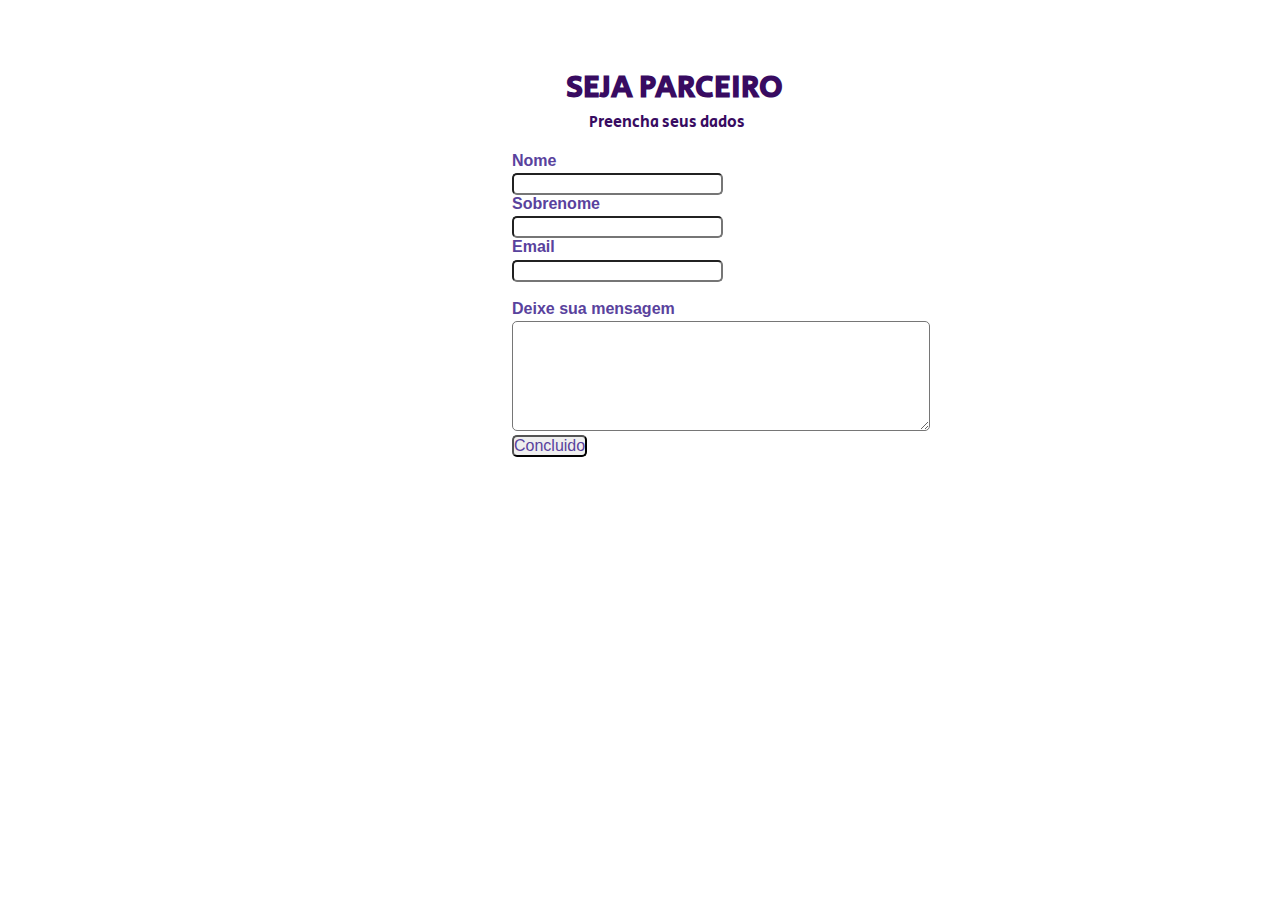
<file: index2.html>
<!DOCTYPE html>
<html lang="pt-br">
<head>
    <meta charset="UTF-8">
    <meta http-equiv="X-UA-Compatible" content="IE=edge">
    <meta name="viewport" content="width=device-width, initial-scale=1.0">
    <link rel="stylesheet" href="css formulario/formulario.css">
    <link rel="preconnect" href="https://fonts.googleapis.com">
    <link rel="preconnect" href="https://fonts.gstatic.com" crossorigin>
    <link href="https://fonts.googleapis.com/css2?family=Secular+One&display=swap" rel="stylesheet">
    <title>FORMULARIO</title>
</head>
<body>

    <!--CABEÇALHO COM TÍTULO E SUBTITULO -->
    <div>
        <h1 id="titulo">SEJA PARCEIRO</h1>
        <p id="subtitulo">Preencha seus dados</p>
        <br>
    </div>

    <!--INICIO DO FORMULARIO-->
    <form>
        <fieldset class="grupo">
            <!--CAMPO DO NOME COM LEGENDA "NOME" E CSS DE CLASSE "CAMPO"-->
            <div class="campo">
                <label for="nome"><strong>Nome</strong></label>
                <input type="text" name="nome" id="nome" required>
            </div>

            <!--CAMPO DO SOBRENOME COM LEGENDA "SOBRENOME"-->
            <div class="campo">
                <label for="sobrenome"><strong>Sobrenome</strong></label>
                <input type="text" name="sobrenome" id="sobrenome" required>
            </div>

            <!--CAMPO DE EMAIL-->
            <div class="campo">
                <label for="email"><strong>Email</strong></label>
                <input type="email" name="email" id="email" required>
            </div>

            <!--CHECK BOX-->
            <fieldset class="grupo">
                
                <!--Caixa texto-->
                <div class="campo">
                    <br>
                    <label for="experiencia"><strong>Deixe sua mensagem</strong></label>
                    <textarea rows="6" style="width: 26em" id="experiencia" name="experiencia"></textarea>
                </div>

                <!--BOTAO-->
                <button class="botao" type="submit" onsubmit="">Concluido</button>

            </fieldset>

        </fieldset>
    </form>
    

    
    
</body>
</html>
</file>
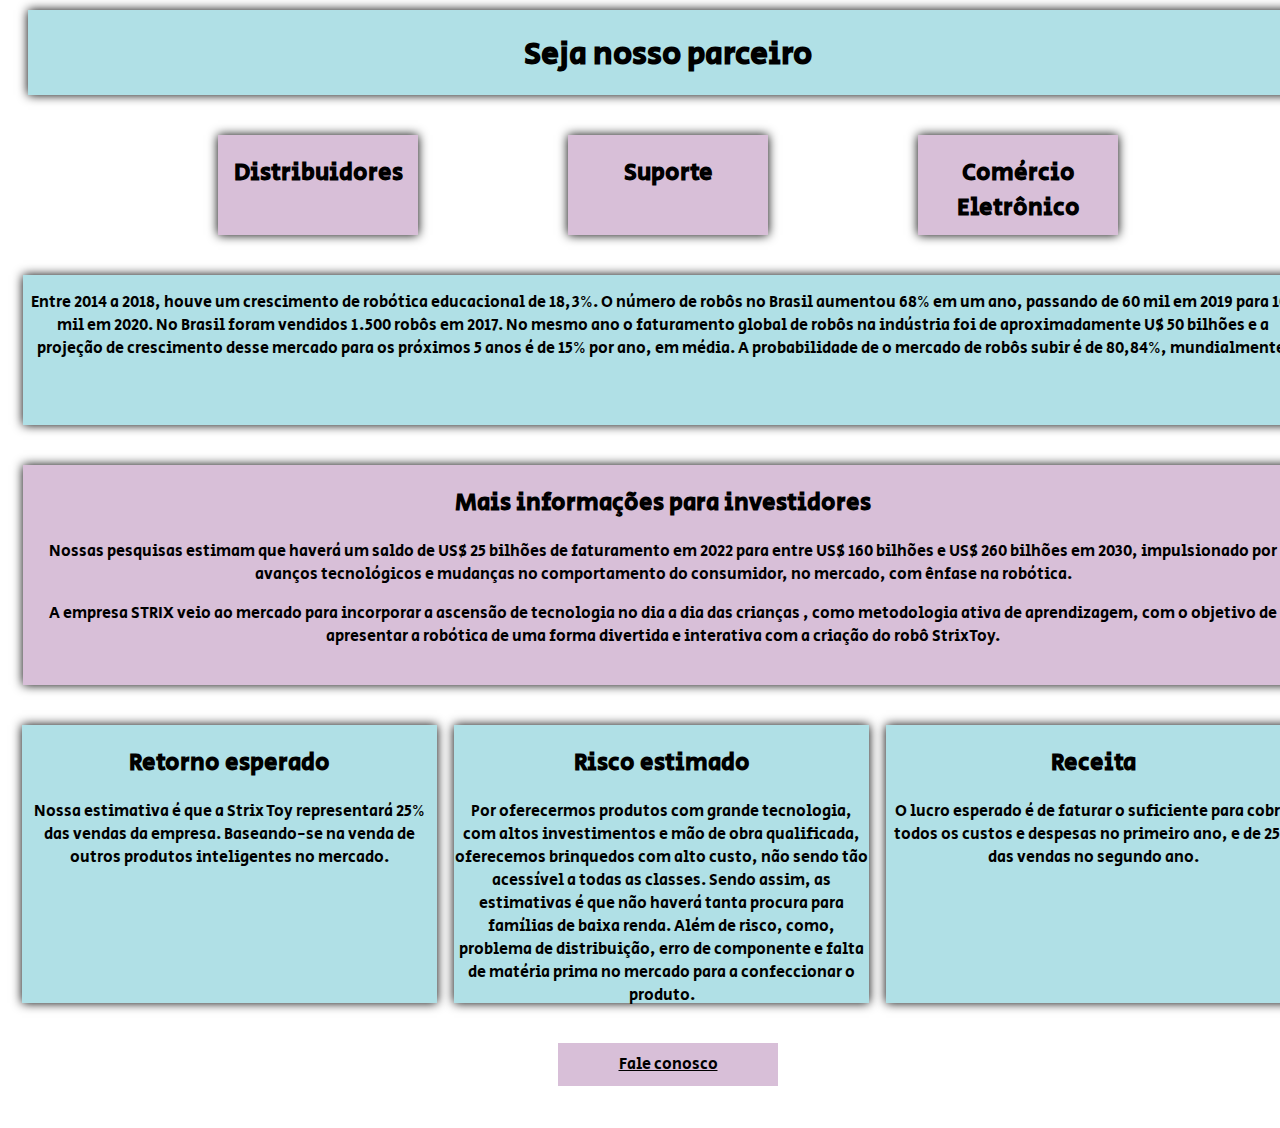
<file: index3.html>
<!DOCTYPE html>
<html lang="pt-br">

<head>
    <meta charset="UTF-8">
    <meta http-equiv="X-UA-Compatible" content="IE=edge">
    <link rel="stylesheet" href="css si/si.css">
    <meta name="viewport" content="width=device-width, initial-scale=1.0">
    <link rel="preconnect" href="https://fonts.googleapis.com">
    <link rel="preconnect" href="https://fonts.gstatic.com" crossorigin>
    <link href="https://fonts.googleapis.com/css2?family=Alfa+Slab+One&display=swap" rel="stylesheet">
    <link rel="preconnect" href="https://fonts.googleapis.com">
    <link rel="preconnect" href="https://fonts.gstatic.com" crossorigin>
    <link href="https://fonts.googleapis.com/css2?family=Alfa+Slab+One&family=Secular+One&display=swap"
        rel="stylesheet">
    <title>Sprint 4 - SI</title>
</head>

<body>
    <div class="main">
        <div class="titulo">
            <h1>Seja nosso parceiro</h1>
        </div>

        <div class="distribuidores">
            <h2>Distribuidores</h2>
        </div>

        <div class="suporte">
            <h2>Suporte</h2>
        </div>

        <div class="comercio">
            <h2>Comércio <br> Eletrônico</h2>
        </div>

        <div class="box1">
            <p>
                Entre 2014 a 2018, houve um crescimento de robótica educacional de 18,3%.
                O número de robôs no Brasil aumentou 68% em um ano,
                passando de 60 mil em 2019 para 101 mil em 2020.
                No Brasil foram vendidos 1.500 robôs em 2017.
                No mesmo ano o faturamento global de robôs na indústria foi de aproximadamente
                U$ 50 bilhões e a projeção de crescimento desse mercado para os próximos 5 anos
                é de 15% por ano, em média. A probabilidade de o mercado de robôs subir é de 80,84%,
                mundialmente.

            </p>
        </div>

        <div class="box2">
            <h2>Mais informações para investidores</h2>
            <p>
                Nossas pesquisas estimam que haverá um saldo de US$ 25 bilhões de faturamento em
                2022 para entre US$ 160 bilhões e US$ 260 bilhões em 2030,
                impulsionado por avanços tecnológicos e mudanças no comportamento do consumidor,
                no mercado, com ênfase na robótica.
            </p>

            <p>
                A empresa STRIX veio ao mercado para incorporar a ascensão de
                tecnologia no dia a dia das crianças , como metodologia ativa de aprendizagem,
                com o objetivo de apresentar a robótica de uma forma divertida e interativa com
                a criação do robô StrixToy.
            </p>
        </div>
        <div class="rei">

            <div class="box4">
                <h2>Retorno esperado</h2>
                <p>Nossa estimativa é que a Strix Toy representará 25% das vendas da empresa.
                    Baseando-se na venda de outros produtos inteligentes no mercado.
                </p>
            </div>

            <div class="box5">
                <h2>Risco estimado</h2>
                <p>
                    Por oferecermos produtos com grande tecnologia,
                    com altos investimentos e mão de obra qualificada,
                    oferecemos brinquedos com alto custo, não sendo tão
                    acessível a todas as classes. Sendo assim, as estimativas é
                    que não haverá tanta procura para famílias de baixa renda. Além de risco,
                    como, problema de distribuição, erro de componente e falta de matéria prima
                    no mercado para a confeccionar o produto.
                </p>
            </div>

            <div class="box6">
                <h2>Receita</h2>
                <p>O lucro esperado é de faturar o suficiente para cobrir todos os custos e
                    despesas no primeiro ano, e de 25% das vendas no segundo ano.
                </p>
            </div>
        </div>


        <div class="botao">
            <div class="btn1">
                <a href="index2.html">Fale conosco</a>
            </div>
        </div>

    </div>




</body>

</html>
</file>
<file: css formulario/formulario.css>
*{
    margin: 0;
    padding: 0;
}

#titulo, #subtitulo{
    font-family: 'Secular One', sans-serif;
    color: #380b61;
    margin-left: 7%;
}

#subtitulo{
    margin-left: 10%;
}

#check{
    display: inline-block;
}

fieldset{
    border: 0;
}

body{
    background-color: #fff;
    font-family: sans-serif;
    font-size: 1em;
    color: #59429d;
    margin-left: 40%;
    margin-top: 5%;
    justify-content: center;
}

input, select, textarea, button{
    font-family: sans-serif;
    font-size: 1em;
    color: #59429d;
    border-radius: 5px;
}

.campo label{
    margin-bottom: 0.2em;
    color: #59429d;
    display: block;
}

campo select option{
    padding-right: 1em;
}
</file>
<file: css si/si.css>
.main{
    background-color: white;
    margin: 10px;
    font-family: Arial, Helvetica, sans-serif;
    width: 1300px;
    padding-bottom: 0px;
}



/*PARAGRÁFOS, TÍTULOS*/

p, h1, h2, h3{
    text-align: center;
    font-family: 'Secular One', sans-serif;
}


/*BOX TITULO*/

.titulo{
    background-color: #B0E0E6;
    box-shadow: 0px 0px 10px #000;
    margin-left: 10px;
    width: 1280px;
    height: 85px;
    float: left;
   
}

.distribuidores{
    margin-left: 200px ;
}

.distribuidores, .suporte, .comercio{
    background-color: #D8BFD8;
    float: left;
    margin-right: 150px;
    margin-top: 40px;
    box-shadow: 0px 0px 10px #000;
    width: 200px;
    height: 100px;
}

.comercio{
    margin-right: 200px;
}

.box1, .box2, .box4, .box5, .box6{
    background-color: #B0E0E6;
    box-shadow: 0px 0px 10px #000;
    margin-left: 5px;
    width: 1280px;
    height: 150px;
    float: left; 
    margin-top: 40px;

}

.box2, .box4, .box5, .box6{
    background-color: #D8BFD8;
}

.rei{
    align-items: center;
    justify-content: center;    
}
.box4, .box5, .box6{
    height: 278px;
    width: 415px;
    margin-bottom: 40px;
    margin-right: 12px;
    background-color: #B0E0E6;
}

.box4{
    margin-left: 4px;
}




.box2{
    height: 220px;
}

.botao{
    background-color: white;
    margin-left: 10px;
    width: 1280px;
    height: 85px;
    float: left;
}

.btn1{
    position: relative;
    width: 200px;
    margin-left: 0px;
    padding: 10px;
    top: 0px;
    margin: 0 auto;
    text-align: center;
    background-color: 	thistle;
    font-family: 'Secular One', sans-serif;
    
}

a{
    color: #000;
}
.btn1:hover {
    background-color: #d6d1da;
}


/*rgb(226, 223, 223)
thistle
rgb(236, 170, 225)
rgba(151, 100, 149, 0.767)
rgb(236, 170, 225);
rgb(211, 195, 212)
rgb(190, 111, 177)
rgb(236, 170, 225);
rgb(122, 45, 112)
rgb(177, 175, 175)
rgb(255, 247, 247)*/
</file>
